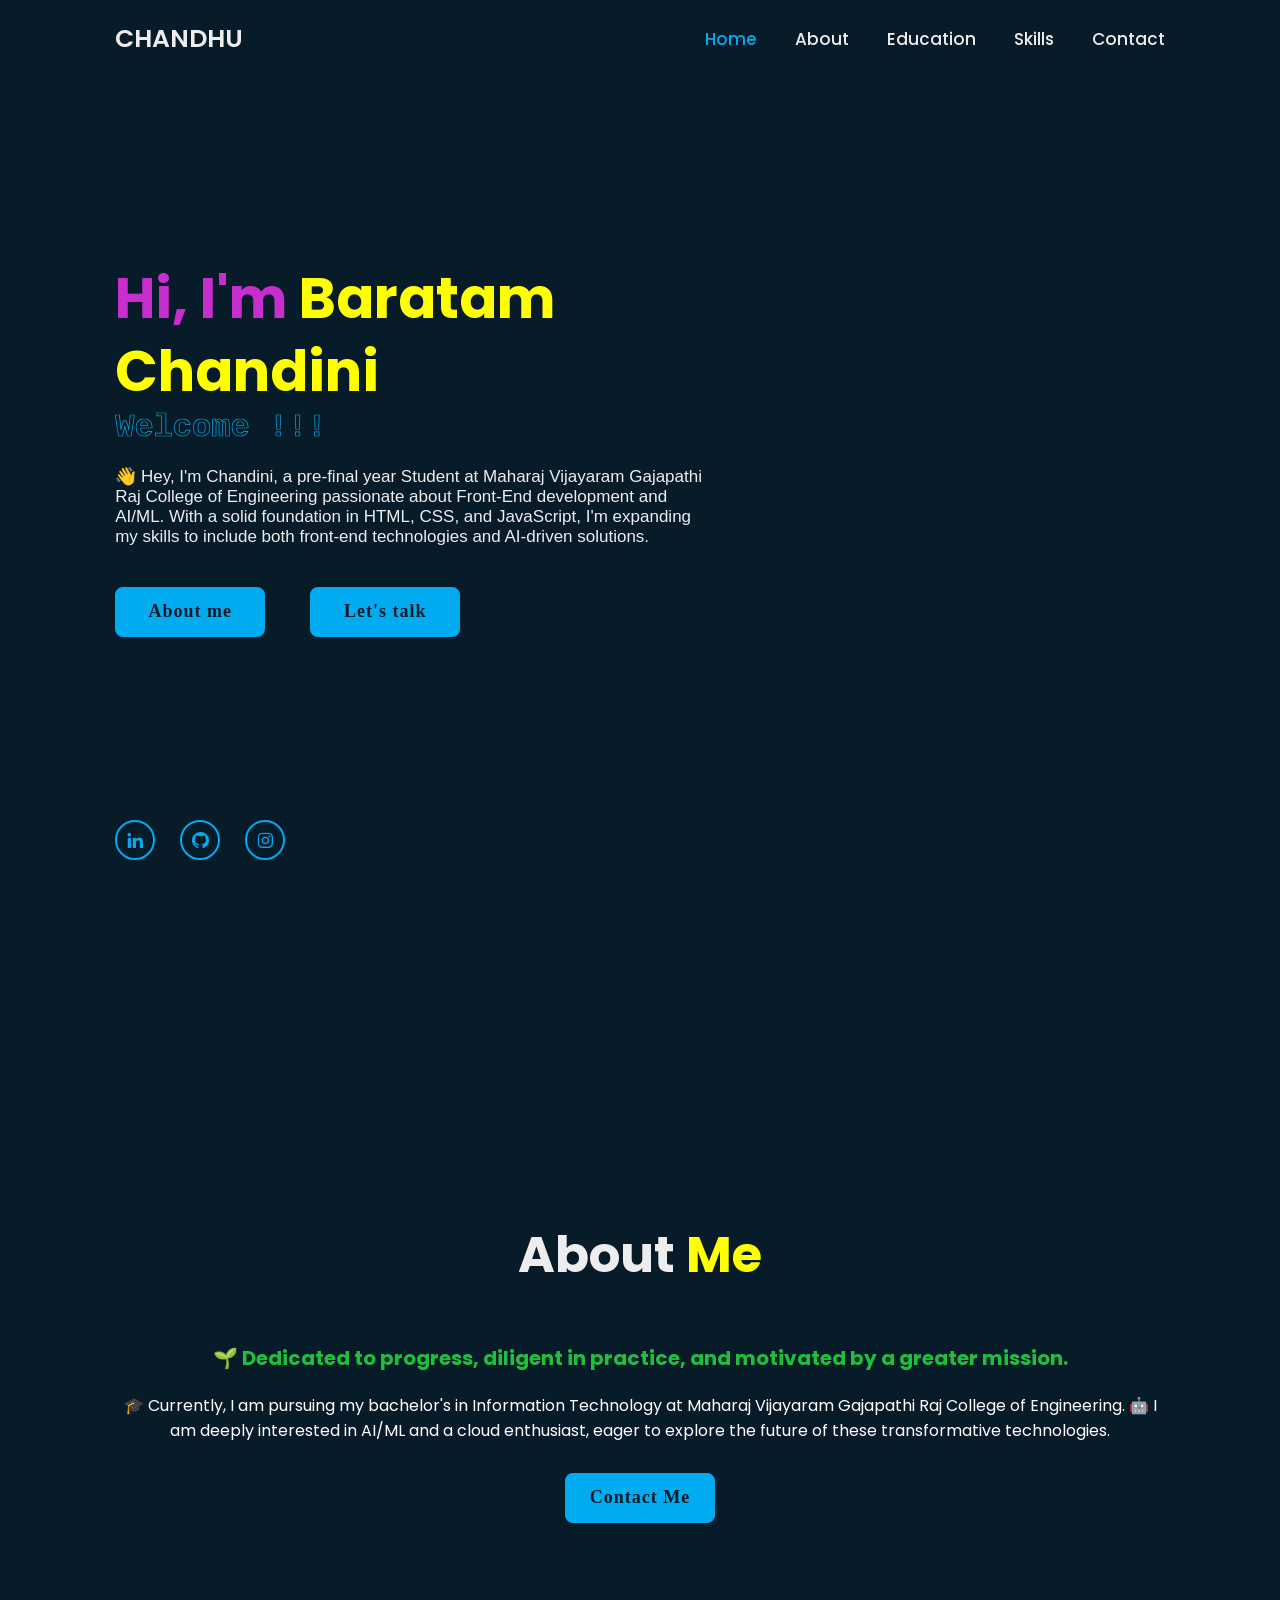
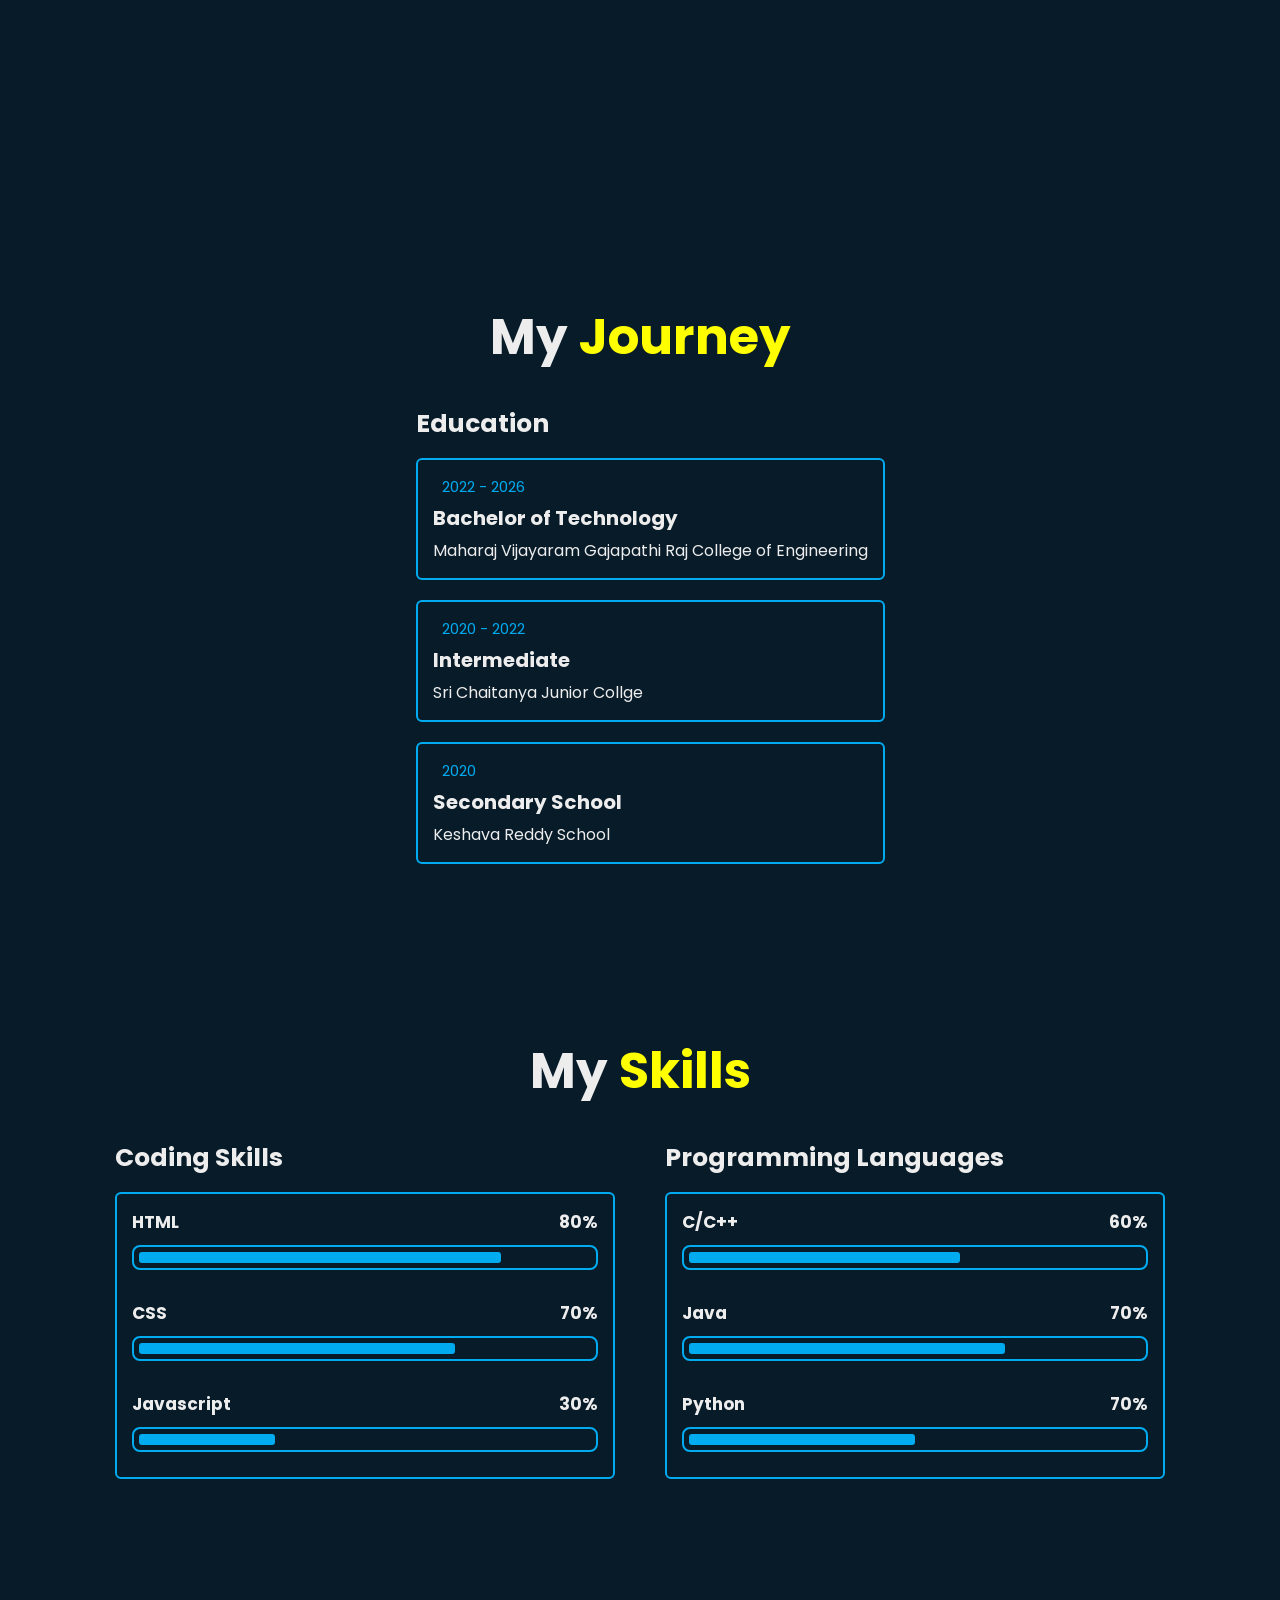
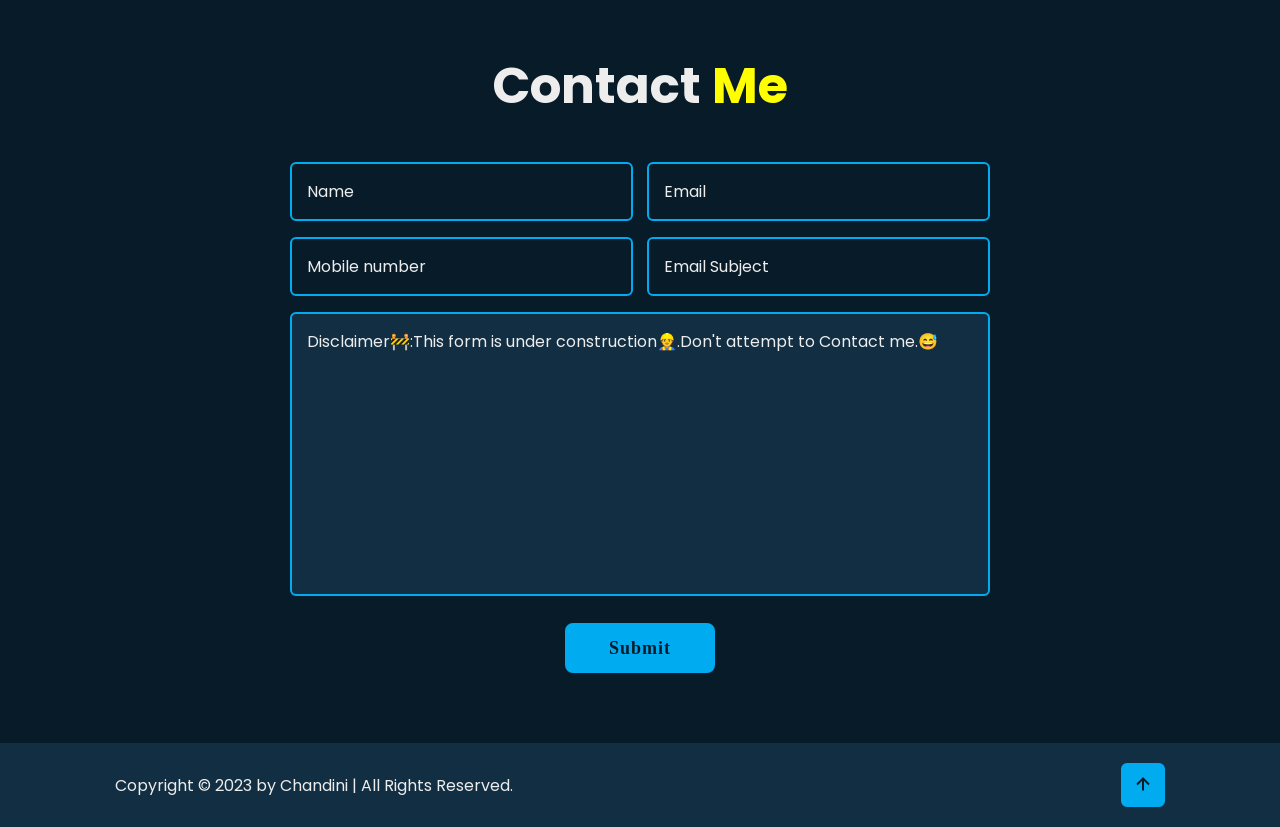
<file: PORTFOLIO/index.html>
<!DOCTYPE html>
<html lang="en">

<head>
  <meta charset="UTF-8" />
  <meta name="viewport" content="width=device-width, initial-scale=1.0" />
  <meta name="google-site-verification" content="0ckDOucirAttgTczZOU2_A2pYF1Z-_rW-F5p_mZnhf4" />
  <link rel="apple-touch-icon" sizes="180x180" href="assets/apple-touch-icon.png">
  <link rel="icon" type="image/png" sizes="32x32" href="assets/favicon-32x32.png">
  <link rel="icon" type="image/png" sizes="16x16" href="assets/favicon-16x16.png">
  <link rel="manifest" href="assets/site.webmanifest">
  <title>Portfolio - CHANDINI</title>
  <link rel="stylesheet" href="styles.css" />
  <link href="https://unpkg.com/boxicons@2.1.4/css/boxicons.min.css" rel="stylesheet" />
</head>

<body>
  <header class="header">
    <a href="#" class="logo">CHANDHU<span class="animate" style="--i: 1"></span></a>
    <div class="bx bx-menu" id="menu-icon">
      <span class="animate" style="--i: 2"></span>
    </div>
    <nav class="navbar">
      <a href="#home" class="active">Home</a>
      <a href="#about">About</a>
      <a href="#education">Education</a>
      <a href="#skills">Skills</a>
      <a href="#contact">Contact</a>

      <span class="active-nav"></span>
      <span class="animate" style="--i: 2"></span>
    </nav>
  </header>
  <section class="home" id="home">
    <div class="home-content">
      <h1><span id="hi-text">Hi, I'm</span> <span>Baratam Chandini</span></h1>
      <div class="text-animate">
        <h3>Welcome !!!</h3>
      </div>
      <p>
        👋 Hey, I'm Chandini, a pre-final year Student at Maharaj Vijayaram Gajapathi Raj College of Engineering
        passionate about Front-End development and AI/ML. With a solid foundation in HTML, CSS, and JavaScript, I'm
        expanding my skills to include both front-end technologies and AI-driven solutions.
      </p>

      <div class="btn-box">
        <a href="#about" class="btn">About me</a>
        <a href="#contact" class="btn">Let's talk</a>
      </div>
    </div>
    <div class="home-sci">
      <a href="https://www.linkedin.com/in/chandini-baratam" target="_blank"><i class="bx bxl-linkedin"></i></a>
      <a href="https://github.com/Chandhu1206" target="_blank"><i class="bx bxl-github"></i></a>
      <a href="https://www.instagram.com/chandini_baratam/" target="_blank"><i class="bx bxl-instagram"></i></a>
    </div>
  </section>

  <section class="about" id="about">
    <h2 class="heading">About <span>Me</span></h2>

    <div class="about-content">
      <h3>🌱 Dedicated to progress, diligent in practice, and motivated by a greater mission.</h3>
      <p>
        🎓 Currently, I am pursuing my bachelor's in Information Technology at Maharaj Vijayaram Gajapathi Raj College
        of Engineering. 🤖 I am deeply interested in AI/ML and a cloud enthusiast, eager to explore the future of these
        transformative technologies.
      </p>
      <div class="btn-box btns">
        <a href="#contact" class="btn">Contact Me</a>
      </div>
    </div>
  </section>
  <section class="education" id="education">
    <h2 class="heading">My <span>Journey</span></h2>
    <div class="educationrow">
      <div class="education-column">
        <h3 class="title">Education</h3>

        <div class="education-box">
          <div class="education-content">
            <div class="content">
              <div class="year">
                <i class="bx bxs-calendar"></i> 2022 - 2026
              </div>
              <h3>Bachelor of Technology</h3>
              <p>Maharaj Vijayaram Gajapathi Raj College of Engineering</p>
            </div>
          </div>

          <div class="education-content">
            <div class="content">
              <div class="year">
                <i class="bx bxs-calendar"></i> 2020 - 2022
              </div>
              <h3>Intermediate</h3>
              <p>Sri Chaitanya Junior Collge</p>
            </div>
          </div>

          <div class="education-content">
            <div class="content">
              <div class="year"><i class="bx bxs-calendar"></i> 2020</div>
              <h3>Secondary School</h3>
              <p>Keshava Reddy School</p>
            </div>
          </div>
        </div>
      </div>
    </div>
  </section>

  <section class="skills" id="skills">
    <h2 class="heading">My <span>Skills</span></h2>
    <div class="skills-row">
      <div class="skills-column">
        <h3 class="title">Coding Skills</h3>

        <div class="skills-box">
          <div class="skills-content">
            <div class="progress">
              <h3>HTML <span>80%</span></h3>
              <div class="bar"><span></span></div>
            </div>

            <div class="progress">
              <h3>CSS <span>70%</span></h3>
              <div class="bar"><span></span></div>
            </div>

            <div class="progress">
              <h3>Javascript <span>30%</span></h3>
              <div class="bar"><span></span></div>
            </div>
          </div>
        </div>
      </div>

      <div class="skills-column">
        <h3 class="title">Programming Languages</h3>

        <div class="skills-box">
          <div class="skills-content">
            <div class="progress">
              <h3>C/C++ <span>60%</span></h3>
              <div class="bar"><span></span></div>
            </div>

            <div class="progress">
              <h3>Java <span>70%</span></h3>
              <div class="bar"><span></span></div>
            </div>

            <div class="progress">
              <h3>Python <span>70%</span></h3>
              <div class="bar"><span></span></div>
            </div>
          </div>
        </div>
      </div>
    </div>
  </section>

  <section class="contact" id="contact">
    <h2 class="heading">Contact <span>Me</span></h2>

    <form action="#">
      <div class="input-box">
        <div class="input-field">
          <input type="text" placeholder="Name" required />
          <span class="focus"></span>
        </div>
        <div class="input-field">
          <input type="text" placeholder="Email" required />
          <span class="focus"></span>
        </div>
      </div>

      <div class="input-box">
        <div class="input-field">
          <input type="number" placeholder="Mobile number" required />
          <span class="focus"></span>
        </div>
        <div class="input-field">
          <input type="text" placeholder="Email Subject" required />
          <span class="focus"></span>
        </div>
      </div>

      <div class="textarea-field">
        <textarea name="" id="" cols="30" rows="10"
          placeholder="Disclaimer🚧:This form is under construction👷.Don't attempt to Contact me.😅"></textarea>
        <spac class="focus"></spac>
      </div>

      <div class="btn-box btns">
        <button type="submit" class="btn">Submit</button>
      </div>
    </form>
  </section>

  <footer class="footer">
    <div class="footer-text">
      <p>Copyright &copy; 2023 by Chandini | All Rights Reserved.</p>
    </div>
    <div class="footer-iconTop">
      <a href="#"><i class="bx bx-up-arrow-alt"></i></a>
    </div>
  </footer>

  <script src="script.js"></script>
</body>

</html>
</file>
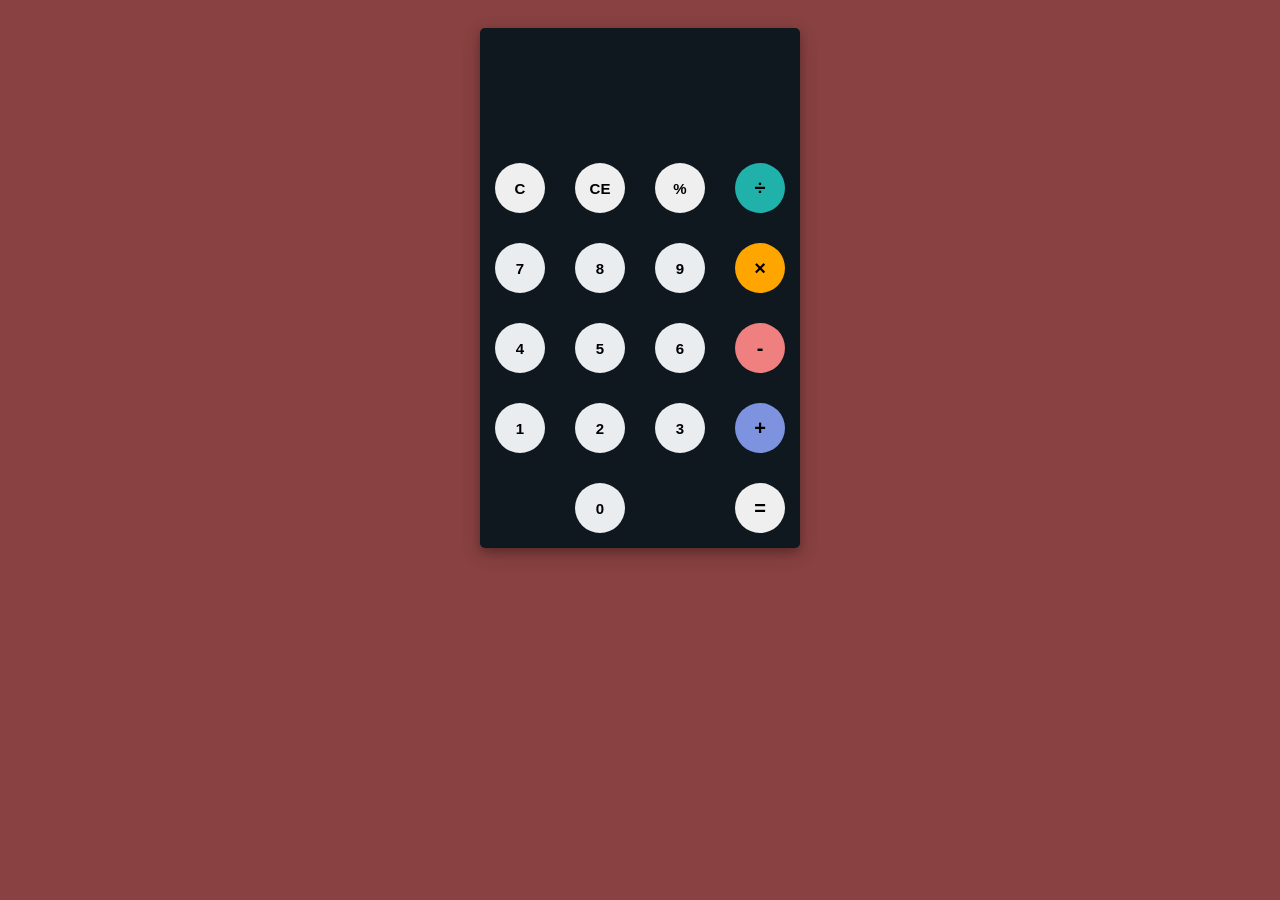
<file: CALCULATOR/calc.html>
<html>
	<head>
		<link rel="stylesheet" type="text/css" href="calc.css">
		<link href="https://fonts.googleapis.com/css?family=Open+Sans:600,700" rel="stylesheet">
		<title>A simple calculator</title>
	</head>
	<body>
		<div id="container">
			<div id="calculator">
				<div id="result">
					<div id="history">
						<p id="history-value"></p>
					</div>
					<div id="output">
						<p id="output-value"></p>
					</div>
				</div>
				<div id="keyboard">
					<button class="operator" id="clear">C</button>
					<button class="operator" id="backspace">CE</button>
					<button class="operator" id="%">%</button>
					<button class="operator" id="/">&#247;</button>
					<button class="number" id="7">7</button>
					<button class="number" id="8">8</button>
					<button class="number" id="9">9</button>
					<button class="operator" id="*">&times;</button>
					<button class="number" id="4">4</button>
					<button class="number" id="5">5</button>
					<button class="number" id="6">6</button>
					<button class="operator" id="-">-</button>
					<button class="number" id="1">1</button>
					<button class="number" id="2">2</button>
					<button class="number" id="3">3</button>
					<button class="operator" id="+">+</button>
					<button class="empty" id="empty"></button>
					<button class="number" id="0">0</button>
					<button class="empty" id="empty"></button>
					<button class="operator" id="=">=</button>
				</div>
			</div>
		</div>
		<script src="script.js"></script>
	</body>
</html>
</file>
<file: PORTFOLIO/styles.css>
@import url('https://fonts.googleapis.com/css2?family=Poppins:wght@300;400;500;600;700;800;900&display=swap');

* {
    margin: 0;
    padding: 0;
    box-sizing: border-box;
    text-decoration: none;
    border: none;
    outline: none;
    scroll-behavior: smooth;
    font-family: 'Poppins', sans-serif;
}

:root {
    --bg-color: #081b29;
    --second-bg-color: #112e42;
    --text-color: #ededed;
    --main-color: #00abf0;
}

html {
    font-size: 62.5%;
    overflow-x: hidden;
}

body {
    background: var(--bg-color);
    color: var(--text-color);
}

.header {
    position: fixed;
    top: 0;
    left: 0;
    width: 100%;
    padding: 2rem 9%;
    background: transparent;
    display: flex;
    justify-content: space-between;
    align-items: center;
    z-index: 100;
}

.header.sticky {
    background: rgba(58, 58, 58, 1);
}

.logo {
    position: relative;
    font-size: 2.5rem;
    color: var(--text-color);
    font-weight: 600;
}
#hi-text{
    color: rgb(200, 45, 205);
}
.navbar {
    position: relative;
}

.navbar a {
    font-size: 1.7rem;
    color: var(--text-color);
    font-weight: 500;
    margin-left: 3.5rem;
    transition: .3s;
}

.navbar a:hover,
.navbar a.active {
    color: var(--main-color);
}

#menu-icon {
    position: relative;
    font-size: 3.6rem;
    color: var(--text-color);
    cursor: pointer;
    display: none;
}

section {
    min-height: 100vh;
    padding: 10rem 9% 2rem;
}

.home {
    display: flex;
    align-items: center;
    padding: 0 9%;
    background: url('https://wallpapercave.com/wp/wp7763010.jpg');
    background-repeat: no-repeat;
    background-size: cover;
    background-position: center;
}

.home-content {
    max-width: 60rem;
}

.home-content h1 {
    font-size: 5.6rem;
    font-weight: 700;
    line-height: 1.3;
}

.home-content .text-animate {
    position: relative;
    width: 32.8rem;
}

.home-content .text-animate h3 {
    font-size: 3.2rem;
    font-weight: 700;
    color: transparent;
    -webkit-text-stroke: .7px var(--main-color);
    background-image: linear-gradient(var(--main-color), var(--main-color));
    background-repeat: no-repeat;
    -webkit-background-clip: text;
    background-position: -33rem 0;
    animation: homeBgText 6s linear infinite;
    animation-delay: 2s;
    font-family:'Courier New', Courier, monospace,Verdana, Geneva, Tahoma, sans-serif;
    font-weight: bold;
}

.home-content .text-animate h3 ::before {
    content: '';
    position: absolute;
    top: 0;
    left: 0;
    width: 0;
    height: 100%;
    border-right: 2px solid var(--main-color);
    z-index: -1;
    animation: homeCursorText 6s linear infinite;
    animation-delay: 2s;

}


.home-content p {
    font-size: 1.7rem;
    margin: 2rem 0 4rem;
    font-family: Verdana, Geneva, Tahoma, sans-serif,'Gill Sans', 'Gill Sans MT', Calibri, 'Trebuchet MS', sans-serif;
}

.btn-box {
    position: relative;
    display: flex;
    justify-content: space-between;
    width: 34.5rem;
    height: 5rem;
    
}

.btn-box .btn {
    position: relative;
    display: inline-flex;
    justify-content: center;
    align-items: center;
    width: 15rem;
    height: 100%;
    background: var(--main-color);
    border: .2rem solid var(--main-color);
    border-radius: .8rem;
    font-size: 1.8rem;
    font-weight: 600;
    letter-spacing: .1rem;
    color: var(--bg-color);
    z-index: 1;
    overflow: hidden;
    transition: .5s;
    font-family:Cambria, Cochin, Georgia, Times, 'Times New Roman', serif;
}

.btn-box .btn::before {
    content: '';
    position: absolute;
    top: 0 left 0;
    width: 0;
    height: 100%;
    background: white;
    z-index: -1;
    transition: .2s;
}

.btn-box .btn:hover::before {
    width: 100%;
}

.home-sci {
    position: absolute;
    bottom: 4rem;
    width: 170px;
    display: flex;
    justify-content: space-between;
}

.home-sci a {
    position: relative;
    display: inline-flex;
    justify-content: center;
    align-items: center;
    width: 40px;
    height: 40px;
    background: transparent;
    border: .2rem solid var(--main-color);
    border-radius: 50%;
    font-size: 20px;
    color: var(--main-color);
    z-index: 1;
    overflow: hidden;
}

.home-sci a::before {
    content: '';
    position: absolute;
    top: 0 left 0;
    width: 0;
    height: 100%;
    background: white;
    z-index: -1;
    transition: 0.2s;
}

.home-sci a:hover::before {
    width: 100%;
}

.about {
    display: flex;
    justify-content: center;
    align-items: center;
    flex-direction: column;
    gap: 2rem;
    background: url(https://i.pinimg.com/originals/de/1d/df/de1ddf9ee30e08e15460626b919ef87e.jpg);
    background-repeat: no-repeat;
    background-size: cover;
    background-position: center;
    padding-bottom: 6rem;
}

.heading {
    font-size: 5rem;
    margin-bottom: 3rem;
    text-align: center;
}

span {
    color: yellow;
}

.about-content {
    text-align: center;
}

.about-content h3 {
    font-size: 2rem;
    color: #1dbf3d;
}

.about-content p {
    font-size: 1.6rem;
    margin: 2rem 0 3rem;
    color: #ffffff;
}

.btn-box.btns {
    display: inline-block;
    width: 15rem;
}

.btn-box.btns a ::before {
    background: var(--second-bg-color);
}

.education {
    display: flex;
    justify-content: center;
    align-items: center;
    flex-direction: column;
    min-height: auto;
    padding-bottom: 5rem;
}

.education .education-row {
    display: flex;
    flex-wrap: wrap;
    gap: 5rem;
}

.education .education-column {
    flex: 1 1 40rem;
}

.education-column .title {
    font-size: 2.5rem;
    margin: 0 0 1.5rem 2rem;
}

.education-column .education-row {
    border-left: .2rem solid var(--main-color);
}

.education-box .education-content {
    position: relative;
    padding-left: 2rem;
}

.education-content .content {
    position: relative;
    padding: 1.5rem;
    border: .2rem solid var(--main-color);
    border-radius: .6rem;
    margin-bottom: 2rem;
    overflow: hidden;
}


.education-content .content ::before {
    content: '';
    position: absolute;
    top: 0;
    left: 0;
    width: 0;
    height: 100%;
    background: var(--second-bg-color);
    z-index: -1;
    transition: .5s;
}

.education-content .content :hover::before {
    width: 100%;
}

.education-content .content .year {
    font-size: 1.5rem;
    color: var(--main-color);
    padding-bottom: .5rem;
}

.education-content .content .year i {
    padding-right: .5rem;
}

.education-content .content h3 {
    font-size: 2rem;
}

.education-content .content p {
    font-size: 1.6rem;
    padding-top: .5rem;
}

.skills {
    min-height: auto;
    padding-bottom: 7rem;
    background: url(https://www.itl.cat/pngfile/big/9-94683_download-wallpaper-vector.jpg);
    background-repeat: no-repeat;
    background-size: cover;
    background-position: center;
}

.skills .skills-row {
    display: flex;
    flex-wrap: wrap;
    gap: 5rem;
}

.skills-row .skills-column {
    flex: 1 1 40rem;
}

.skills-column .title {
    font-size: 2.5rem;
    margin: 0 0 1.5rem;
}

.skills-box .skills-content {
    position: relative;
    border: .2rem solid var(--main-color);
    border-radius: .6rem;
    padding: .5rem 1.5rem;
    z-index: 1;
    overflow: hidden;
}

.skills-box .skills-content ::before {
    content: '';
    position: absolute;
    top: 0;
    left: 0;
    width: 0;
    height: 100%;
    background: var(--bg-color);
    z-index: -1;
    transition: .5s;
}

.skills-box .skills-content :hover::before {
    width: 100%;
}


.skills-content .progress {
    padding: 1rem 0;
}

.skills-content .progress h3 {
    font-size: 1.7rem;
    display: flex;
    justify-content: space-between;
}

.skills-content .progress h3 span {
    color: var(--text-color);
}

.skills-content .progress .bar {
    height: 2.5rem;
    border-radius: 0.8rem;
    border: .2rem solid var(--main-color);
    padding: .5rem;
    margin: 1rem 0;
}

.skills-content .progress .bar span {
    display: block;
    height: 100%;
    border-radius: .3rem;
    background: var(--main-color);
}

.skills-column:nth-child(1) .skills-content .progress:nth-child(1) .bar span {
    width: 80%;
}

.skills-column:nth-child(1) .skills-content .progress:nth-child(2) .bar span {
    width: 70%;
}

.skills-column:nth-child(1) .skills-content .progress:nth-child(3) .bar span {
    width: 30%;
}

.skills-column:nth-child(2) .skills-content .progress:nth-child(1) .bar span {
    width: 60%;
}

.skills-column:nth-child(2) .skills-content .progress:nth-child(2) .bar span {
    width: 70%;
}

.skills-column:nth-child(2) .skills-content .progress:nth-child(3) .bar span {
    width: 50%;
}

.contact {
    min-height: auto;
    padding-bottom: 7rem;
    background: url(https://cutewallpaper.org/28/day-night-desktop-wallpaper/firewatch-pc-wallpapers-on-wallpaperdog.png);
    background-repeat: no-repeat;
    background-size: cover;
    background-position: center;
}

.contact form {
    max-width: 70rem;
    margin: 0 auto;
    text-align: center;
}

.contact form .input-box {
    position: relative;
    display: flex;
    justify-content: space-between;
    flex-wrap: wrap;
}

.contact form .input-box .input-field {
    position: relative;
    width: 49%;
    margin: .8rem 0;
}

.contact form .input-box .input-field input,
.contact form .textarea-field textarea {
    width: 100%;
    height: 100%;
    padding: 1.5rem;
    font-size: 1.6rem;
    color: var(--text-color);
    background: transparent;
    border-radius: .6rem;
    border: .2rem solid var(--main-color);
}

.contact form .input-box .input-field input::placeholder,
.contact form .textarea-field textarea::placeholder {
    color: var(--text-color);
}

.contact form .focus {
    position: absolute;
    top: 0;
    left: 0;
    width: 0;
    height: 100%;
    background: var(--second-bg-color);
    border-radius: .6rem;
    z-index: -1;
    transition: .5s;
}

.contact form .input-box .input-field input:focus~.focus,
.contact form .input-box .input-field input:valid~.focus,
.contact form .textarea-field textarea:focus~.focus,
.contact form .textarea-field textarea:valid~.focus {
    width: 100%;
}

.contact form .textarea-field {
    position: relative;
    margin: .8rem 0 2.7rem;
    display: flex;
}

.contact form .textarea-field textarea {
    resize: none;
}

.contact form .btn-box.btns .btn {
    cursor: pointer;
}

.footer {
    display: flex;
    justify-content: space-between;
    align-items: center;
    flex-wrap: wrap;
    padding: 2rem 9%;
    background: var(--second-bg-color);
}

.footer-text p {
    font-size: 1.6rem;
}

.footer-iconTop a {
    position: relative;
    display: inline-flex;
    justify-content: center;
    align-items: center;
    padding: .8rem;
    background: var(--main-color);
    border: .2rem solid var(--main-color);
    border-radius: .6rem;
}

.footer-iconTop a {
    font-size: 2.4rem;
    color: var(--bg-color);
}

@media (max-width: 1200px) {
    html {
        font-size: 55%;
    }
}

@media (max-width: 991px) {
    .header {
        padding: 2rem 4%;
    }

    section {
        padding: 10rem 4% 2rem;
    }

    .home {
        padding: 0 4%;
    }

    .footer {
        padding: 2rem 4%;
    }
}

@media (max-width: 768px) {
    .header {
        background: var(--bg-color);
    }

    #menu-icon {
        display: block;
    }

    .navbar {
        position: absolute;
        top: 100%;
        left: -100%;
        width: 100%;
        z-index: 1;
        padding: 1rem 4%;
        background: rgb(56, 50, 50);
        box-shadow: 0 .5rem 1 rem rgba(0, 0, 0, .2);
        transition: .25s ease;
        transition-delay: .25s
    }


    .navbar.active {
        left: 0;
        transition-delay: 0s;
    }

    .navbar.active-nav {
        position: absolute;
        top: 0;
        left: -100%;
        width: 100%;
        height: 100%;
        background: yellowgreen;
        border-top: .1rem solid rgba(0, 0, 0, .2);
        z-index: -1;
        transition: .25s ease;
        transition-delay: 0s;
    }

    .navbar.active .active-nav {
        left: 0;
        transition-delay: .25s;
    }

    .navbar a {
        display: block;
        font-size: 2rem;
        margin: 3rem 0;
        transform: translateX(-20rem);
        transition: .25s ease;
        transition-delay: 0s;
    }

    .navbar.active a {
        transform: translateX(0);
        transition-delay: .25s;
    }
}

@media(max-width: 520px) {
    html {
        font-size: 50%;
    }

    .home-content h1 {
        display: flex;
        flex-direction: column;
    }

    .home-sci {
        width: 160px;
    }

    .home-sci a {
        width: 38px;
        height: 38px;
    }
}

@media (max-width: 462px) {
    .home-content h1 {
        font-size: 5.2rem;
    }

    .education {
        padding: 10rem 4% 5rem 5%;
    }

    .contact form .input-box .input-field {
        width: 100%;
    }

    .footer {
        flex-direction: column-reverse;
    }

    .footer p {
        margin-top: 2rem;
        text-align: center;
    }
}

@media (max-width: 371px) {
    .home {
        justify-content: center;
    }

    .home-content {
        display: flex;
        align-items: center;
        flex-direction: column;
        text-align: center;
    }

    .home-content h1 {
        font-size: 5rem;
    }
}

@keyframes homeBgText {

    0%,
    10%,
    100% {
        background-position: -33rem 0;
    }

    65%,
    85% {
        background-position: 0 0;
    }
}

@keyframes homeCursorText {

    0%,
    10%,
    100% {
        width: 0;
    }

    65%,
    78%,
    85% {
        width: 100%;
        opacity: 1;
    }

    75%,
    81% {
        opacity: 0;
    }
}

@keyframes showRight {
    100% {
        width: 0;
    }
}
</file>
<file: CALCULATOR/calc.css>
body{
	font-family: 'Open Sans',sans-serif;
	background-color: rgb(137, 65, 65);
}

#calculator{
	width: 320px;
	height: 520px;
	background-color: #0e181e;
	margin: 0 auto;
	top: 20px;
	position: relative;
	border-radius: 5px;
	box-shadow: 0 4px 8px 0 rgba(0, 0, 0, 0.2), 0 6px 20px 0 rgba(0, 0, 0, 0.19);
}
#result{
	color: white;
	height: 120px;
}
#history{
	text-align: right;
	height: 20px;
	margin: 0 20px;
	padding-top: 20px;
	font-size: 15px;
	color: #919191;
}
#output{
	text-align: right;
	height: 60px;
	margin: 10px 20px;
	font-size: 30px;
}
#keyboard{
	height: 400px;
}
.operator, .number{
	width: 50px;
	height: 50px;
	margin: 15px;
	float: left;
	border-radius: 50%;
	border-width: 0;
	font-weight: bold;
	font-size: 15px;
}
.empty{
	width: 50px;
	height: 50px;
	margin: 15px;
	float: left;
	border-radius: 50%;
	border-width: 0;
	font-weight: bold;
	font-size: 15px;
}

.number{
	background-color: #eaedef;
}
.empty{
	background-color: #0e181e;
}
.number, .operator{
	cursor: pointer;
}
.operator:active, .number:active{
	font-size: 13px;
}
.operator:focus, .number:focus, .empty:focus{
	outline: 0;
}
.empty:focus{
	outline: 0;
}
button:nth-child(4){
	font-size: 20px;
	background-color: #20b2aa;
}
button:nth-child(8){
	font-size: 20px;
	background-color: #ffa500;
}
button:nth-child(12){
	font-size: 20px;
	background-color: #f08080;
}
button:nth-child(16){
	font-size: 20px;
	background-color: #7d93e0;
}
button:nth-child(20){
	font-size: 20px;
	background-color: #9477af;
}
</file>
